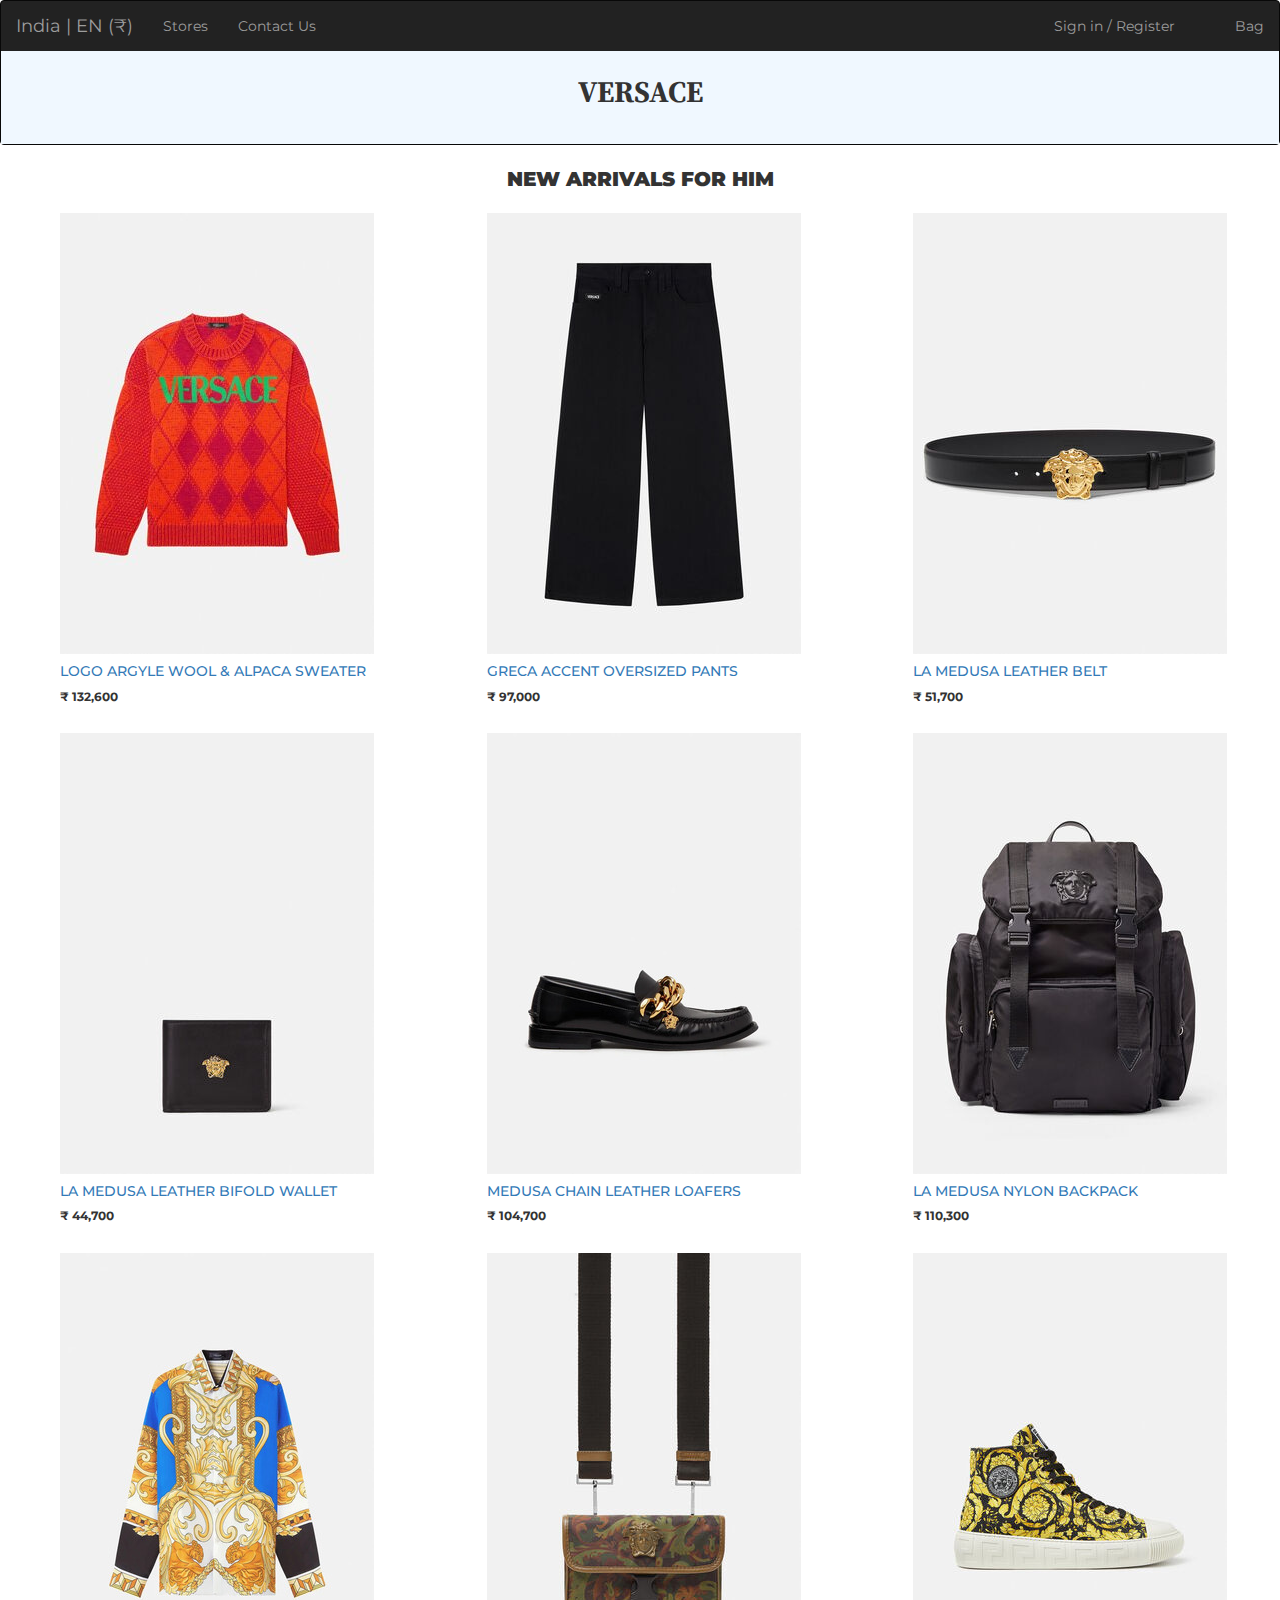
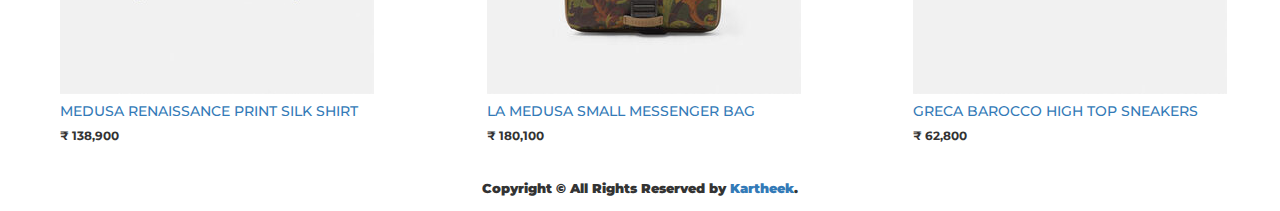
<file: index.html>
<!DOCTYPE html>
<html lang="en">
<head>
    <meta charset="UTF-8">
    <meta http-equiv="X-UA-Compatible" content="IE=edge">
    <meta name="viewport" content="width=device-width, initial-scale=1.0">
    <title>VERSACE</title>
    <link rel="stylesheet" href="style.css">
    <link rel="stylesheet" href="https://maxcdn.bootstrapcdn.com/bootstrap/3.4.1/css/bootstrap.min.css">
    <link rel="stylesheet" href="https://use.fontawesome.com/releases/v5.8.1/css/all.css" integrity="sha384-50oBUHEmvpQ+1lW4y57PTFmhCaXp0ML5d60M1M7uH2+nqUivzIebhndOJK28anvf" crossorigin="anonymous">
    <link href="https://fonts.googleapis.com/css2?family=Source+Serif+4&display=swap" rel="stylesheet">
    <link rel="icon" type="image/png" sizes="180x180" href="apple-touch-icon.png">
</head>
<body>
    
    <nav class="navbar navbar-inverse">
        <div class="container-fluid">
          <div class="navbar-header">
            <a class="navbar-brand" href="#">India | EN (₹)</a>
          </div>
          <ul class="nav navbar-nav">
            <li><a href="#">Stores</a></li>
            <li><a href="#">Contact Us</a></li>
          </ul>
          <ul class="nav navbar-nav navbar-right">
            <li><a href="#"> Sign in / Register</a></li>
            <li><a href="#"><i class="far fa-heart"></i></a></li>
            <li><a href="#"><i class="fas fa-shopping-bag"></i> Bag</a></li>
          </ul>
        </div>
        <header class="head">
            <div class="logo">VERSACE</div>
        </header>
      </nav>
      <section><p>NEW ARRIVALS FOR HIM</p></section>


    <section class="products">

        <!-- It's likely you'll need to link the card somewhere. You could add a button in the info, link the titles, or even wrap the entire card in an <a href="..."> -->
      
        <div class="product-card">
          <div class="product-image">
            <a target='_blank' href="https://kartheek-panduru.github.io/Product_Display/product1/"><img src="01.jpg"></a>
          </div>
          <div class="product-info">
            <h5><a target='_blank' href="https://kartheek-panduru.github.io/Product_Display/product1/">LOGO ARGYLE WOOL & ALPACA SWEATER</a></h5>
            <h6><strong>₹ 132,600</strong></h6>
          </div>
        </div>

        <div class="product-card">
            <div class="product-image">
                <a target='_blank' href="https://kartheek-panduru.github.io/Product_Display/product2/"><img src="02.jpg"></a>
            </div>
            <div class="product-info">
              <h5><a target='_blank' href="https://kartheek-panduru.github.io/Product_Display/product2/">GRECA ACCENT OVERSIZED PANTS</a></h5>
              <h6><strong>₹ 97,000</strong></h6>
            </div>
          </div>

          <div class="product-card">
            <div class="product-image">
                <a target='_blank' href="https://kartheek-panduru.github.io/Product_Display/product3/"><img src="03.jpg"></a>
            </div>
            <div class="product-info">
              <h5><a target='_blank' href="https://kartheek-panduru.github.io/Product_Display/product3/">LA MEDUSA LEATHER BELT</a></h5>
              <h6><strong>₹ 51,700</strong></h6>
            </div>
          </div>

          <div class="product-card">
            <div class="product-image">
                <a target='_blank' href="https://kartheek-panduru.github.io/Product_Display/product4/"><img src="04.jpg"></a>
            </div>
            <div class="product-info">
              <h5><a target='_blank' href="https://kartheek-panduru.github.io/Product_Display/product4/">LA MEDUSA LEATHER BIFOLD WALLET</a></h5>
              <h6><strong>₹ 44,700</strong></h6>
            </div>
          </div>

          <div class="product-card">
            <div class="product-image">
                <a target='_blank' href="https://kartheek-panduru.github.io/Product_Display/product5/"><img src="05.jpg"></a>
            </div>
            <div class="product-info">
              <h5><a target='_blank' href="https://kartheek-panduru.github.io/Product_Display/product5/">MEDUSA CHAIN LEATHER LOAFERS</a></h5>
              <h6><strong>₹ 104,700</strong></h6>
            </div>
          </div>

          <div class="product-card">
            <div class="product-image">
                <a target='_blank' href="https://kartheek-panduru.github.io/Product_Display/product6/"><img src="06.jpg"></a>
            </div>
            <div class="product-info">
              <h5><a target='_blank' href="https://kartheek-panduru.github.io/Product_Display/product6/">LA MEDUSA NYLON BACKPACK</a></h5>
              <h6><strong>₹ 110,300</strong></h6>
            </div>
          </div>


          <div class="product-card">
            <div class="product-image">
                <a target='_blank' href="https://kartheek-panduru.github.io/Product_Display/product7/"><img src="07.jpg"></a>
            </div>
            <div class="product-info">
              <h5><a target='_blank' href="https://kartheek-panduru.github.io/Product_Display/product7/">MEDUSA RENAISSANCE PRINT SILK SHIRT</a></h5>
              <h6><strong>₹ 138,900</strong></h6>
            </div>
          </div>

          <div class="product-card">
            <div class="product-image">
                <a target='_blank' href="https://kartheek-panduru.github.io/Product_Display/product8/"><img src="08.jpg"></a>
            </div>
            <div class="product-info">
              <h5><a target='_blank' href="https://kartheek-panduru.github.io/Product_Display/product8/">LA MEDUSA SMALL MESSENGER BAG</a></h5>
              <h6><strong>₹ 180,100</strong></h6>
            </div>
          </div>


          <div class="product-card">
            <div class="product-image">
                <a target='_blank' href="https://kartheek-panduru.github.io/Product_Display/product9/"><img src="09.jpg"></a>
            </div>
            <div class="product-info">
              <h5><a target='_blank' href="https://kartheek-panduru.github.io/Product_Display/product9/">GRECA BAROCCO HIGH TOP SNEAKERS</a></h5>
              <h6><strong>₹ 62,800</strong></h6>
            </div>
          </div>
      
        <!-- more products -->
      
      </section>

      <footer>
        <p class="copyright-text", style="font-size: 13px;">Copyright &copy; All Rights Reserved by 
          <a href="#">Kartheek</a>.
             </p>
      </footer>
</body>
</html>
</file>
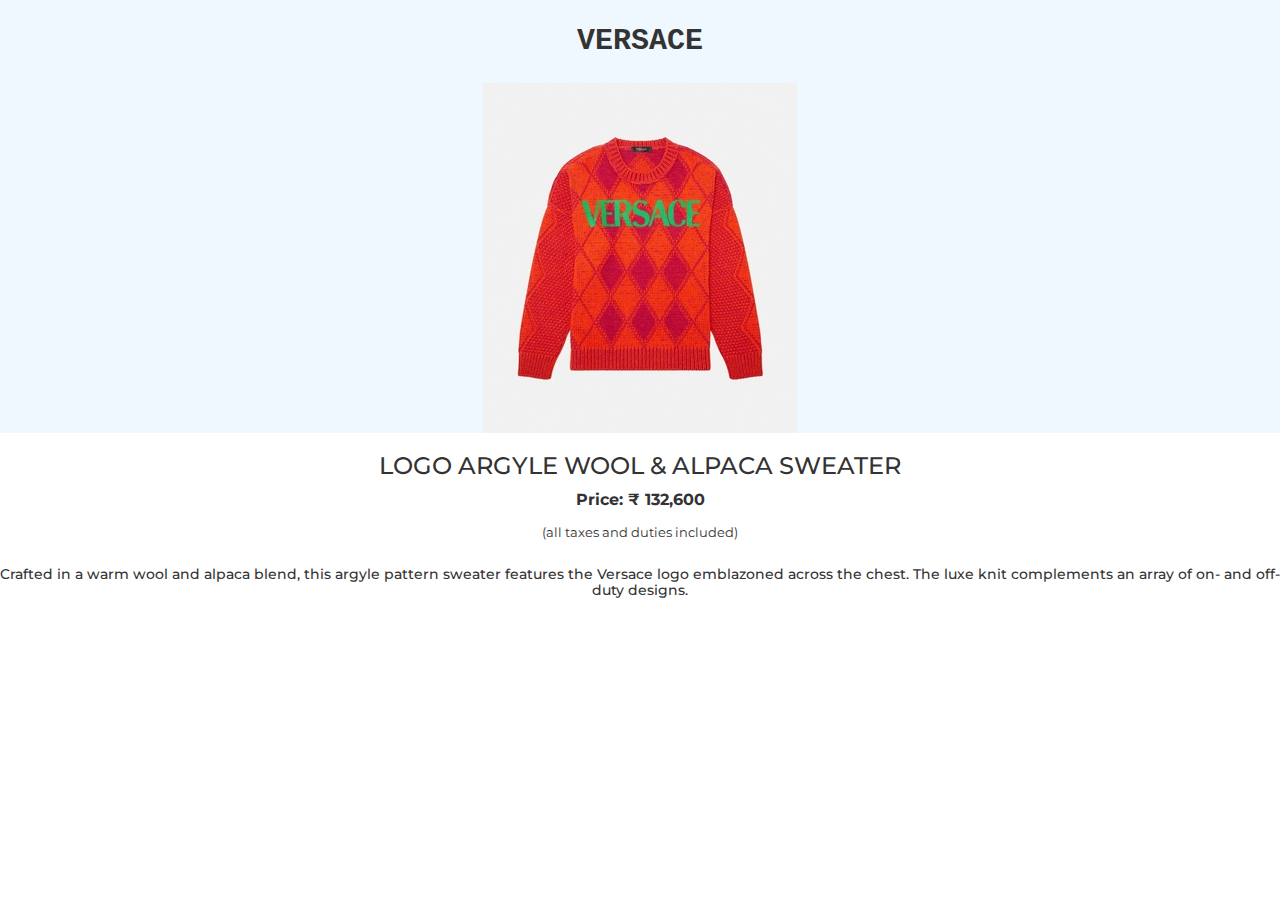
<file: product1/index.html>
<!DOCTYPE html>
<html lang="en">
<head>
    <meta charset="UTF-8">
    <meta http-equiv="X-UA-Compatible" content="IE=edge">
    <meta name="viewport" content="width=device-width, initial-scale=1.0">
    <title>VERSACE - LOGO ARGYLE WOOL & ALPACA SWEATER</title>
    <link rel="stylesheet" href="style.css">
    <link rel="stylesheet" href="https://maxcdn.bootstrapcdn.com/bootstrap/3.4.1/css/bootstrap.min.css">
</head>
<body>


        <header class="head">
            <div class="logo">VERSACE</div>
        </header>


    <div class="slides">

        <div> <img src="01/Hnet.com-image (9).jpg" alt=""> </div>
        <div> <img src="01/Hnet.com-image (10).jpg" alt=""> </div>
        <div> <img src="01/Hnet.com-image.jpg" alt=""> </div>
        <div> <img src="01/Hnet.com-image (11).jpg" alt=""> </div>
        <div> <img src="01/Hnet.com-image (12).jpg" alt=""> </div>
        
        </div>

        <div class="details">

            <h3>LOGO ARGYLE WOOL & ALPACA SWEATER</h3>
            <p><strong>Price: ₹ 132,600</strong></p>
            <h8>(all taxes and duties included)</h8>
            <h5><br>Crafted in a warm wool and alpaca blend, this argyle pattern sweater features the Versace logo emblazoned across the chest. The luxe knit complements an array of on- and off-duty designs.</h5>

        </div>

</body>
</html>
</file>
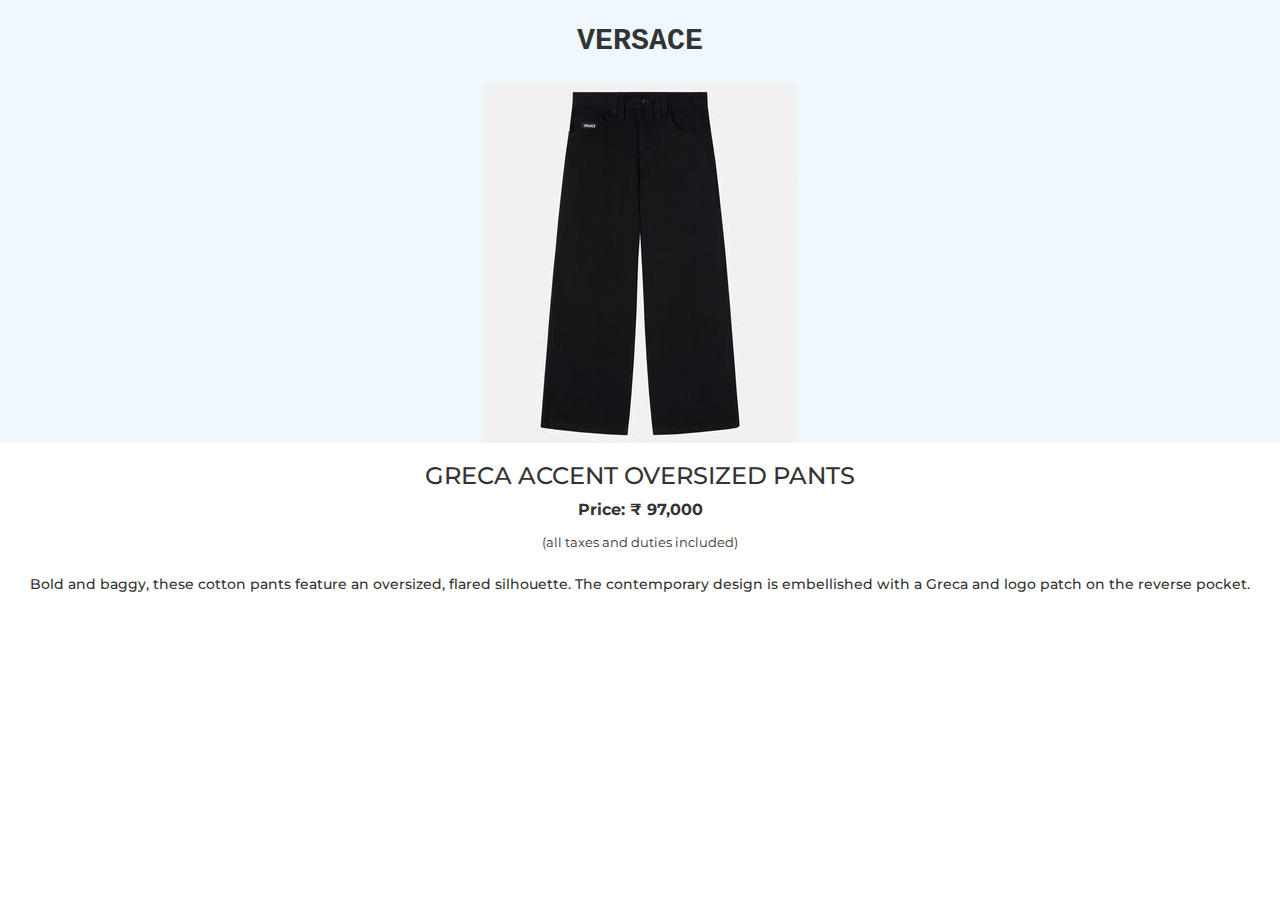
<file: product2/index.html>
<!DOCTYPE html>
<html lang="en">
<head>
    <meta charset="UTF-8">
    <meta http-equiv="X-UA-Compatible" content="IE=edge">
    <meta name="viewport" content="width=device-width, initial-scale=1.0">
    <title>VERSACE - GRECA ACCENT OVERSIZED PANTS</title>
    <link rel="stylesheet" href="style.css">
    <link rel="stylesheet" href="https://maxcdn.bootstrapcdn.com/bootstrap/3.4.1/css/bootstrap.min.css">
</head>
<body>


        <header class="head">
            <div class="logo">VERSACE</div>
        </header>


    <div class="slides">

        <div> <img src="img1.jpg" alt=""> </div>
        <div> <img src="img2.jpg" alt=""> </div>
        <div> <img src="img3.jpg" alt=""> </div>
        <div> <img src="img4.jpg" alt=""> </div>
        <div> <img src="img5.jpg" alt=""> </div>
        
        </div>

        <div class="details">

            <h3>GRECA ACCENT OVERSIZED PANTS</h3>
            <p><strong>Price: ₹ 97,000</strong></p>
            <h8>(all taxes and duties included)</h8>
            <h5><br>Bold and baggy, these cotton pants feature an oversized, flared silhouette. The contemporary design is embellished with a Greca and logo patch on the reverse pocket.</h5>

        </div>

</body>
</html>
</file>
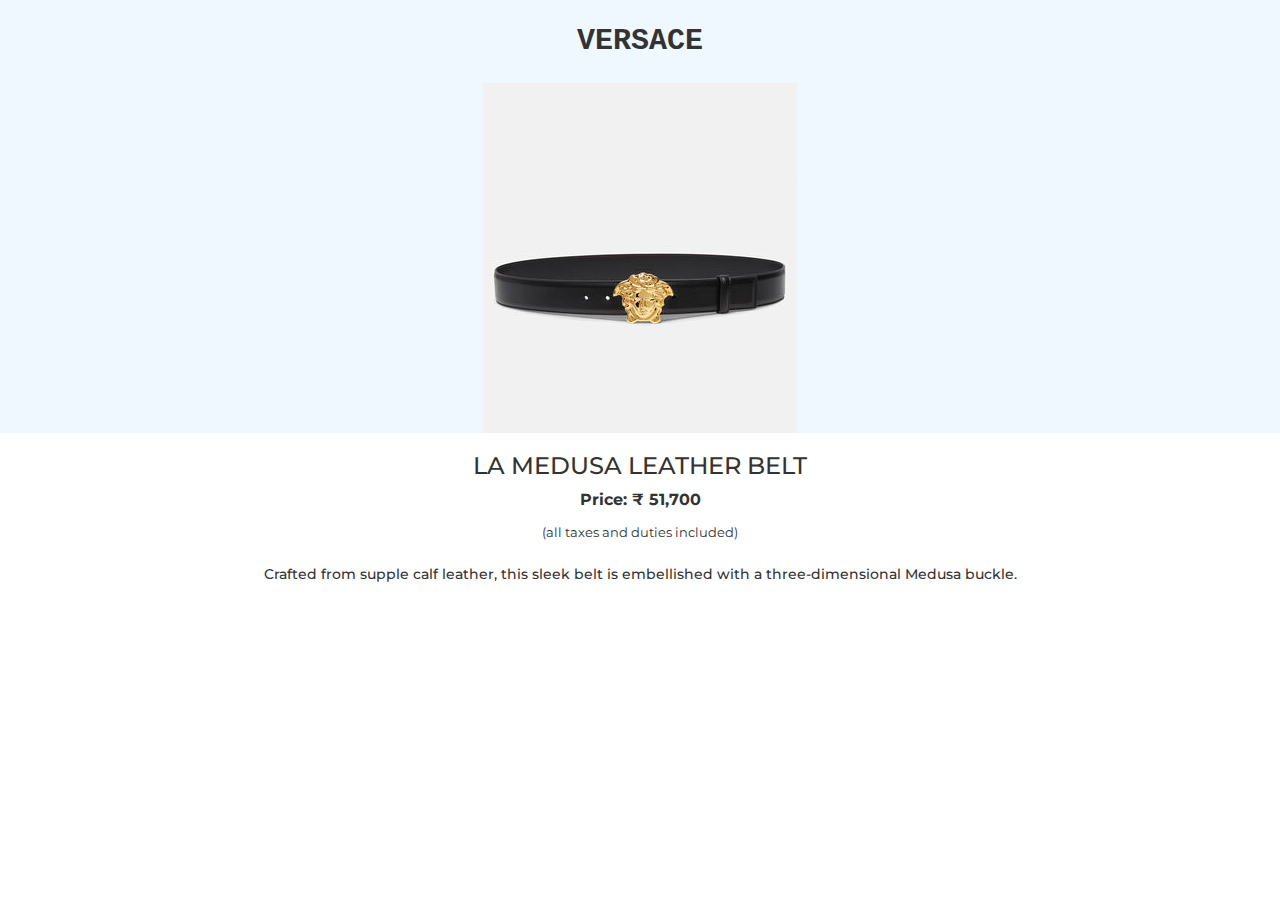
<file: product3/index.html>
<!DOCTYPE html>
<html lang="en">
<head>
    <meta charset="UTF-8">
    <meta http-equiv="X-UA-Compatible" content="IE=edge">
    <meta name="viewport" content="width=device-width, initial-scale=1.0">
    <title>VERSACE - LA MEDUSA LEATHER BELT</title>
    <link rel="stylesheet" href="style.css">
    <link rel="stylesheet" href="https://maxcdn.bootstrapcdn.com/bootstrap/3.4.1/css/bootstrap.min.css">
</head>
<body>


        <header class="head">
            <div class="logo">VERSACE</div>
        </header>


    <div class="slides">

        <div> <img src="img1.jpg" alt=""> </div>
        <div> <img src="img2.jpg" alt=""> </div>
        <div> <img src="img3.jpg" alt=""> </div>
        
        </div>

        <div class="details">

            <h3>LA MEDUSA LEATHER BELT</h3>
            <p><strong>Price: ₹  51,700</strong></p>
            <h8>(all taxes and duties included)</h8>
            <h5><br>Crafted from supple calf leather, this sleek belt is embellished with a three-dimensional Medusa buckle.
            </h5>

        </div>

</body>
</html>
</file>
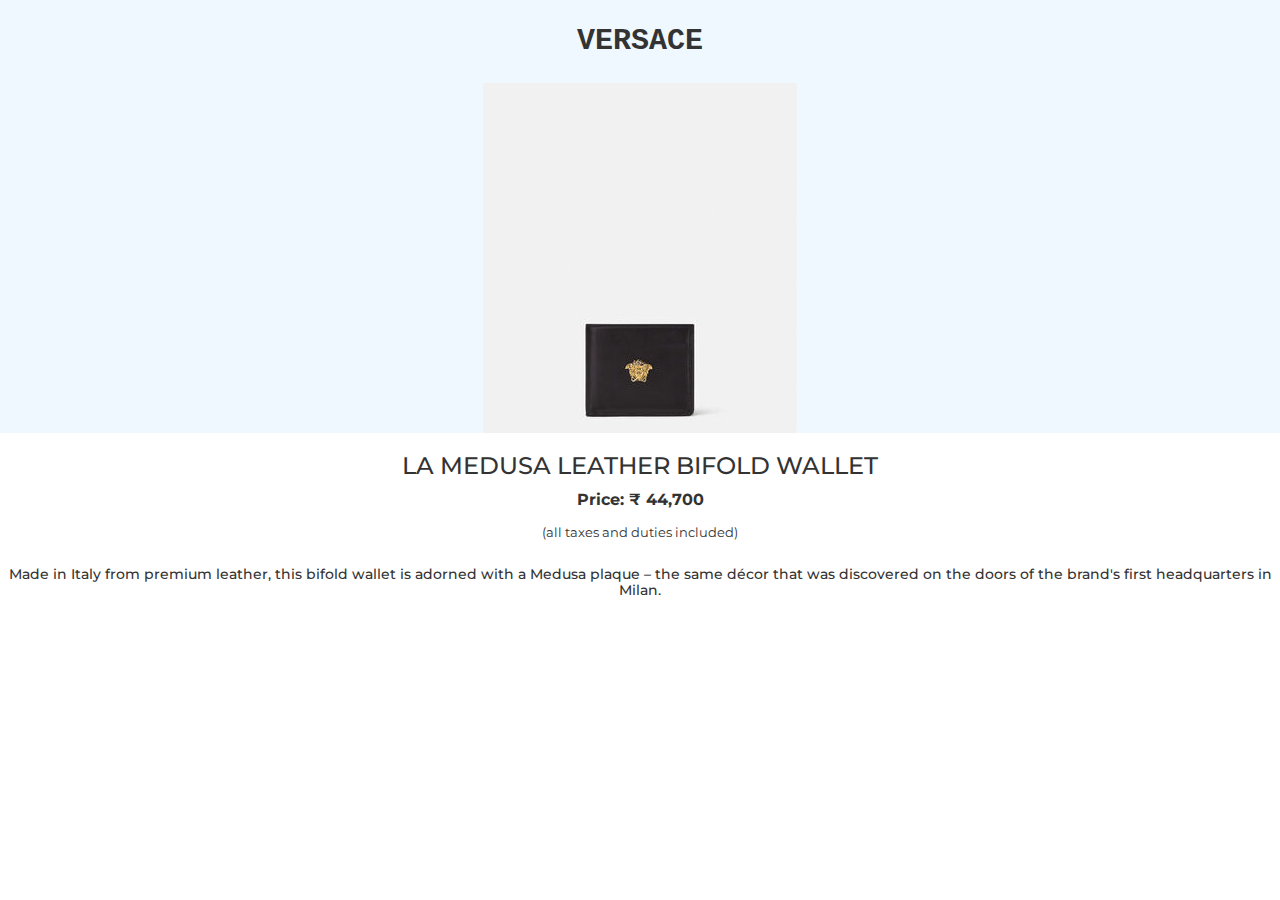
<file: product4/index.html>
<!DOCTYPE html>
<html lang="en">
<head>
    <meta charset="UTF-8">
    <meta http-equiv="X-UA-Compatible" content="IE=edge">
    <meta name="viewport" content="width=device-width, initial-scale=1.0">
    <title>VERSACE - LA MEDUSA LEATHER BIFOLD WALLET</title>
    <link rel="stylesheet" href="style.css">
    <link rel="stylesheet" href="https://maxcdn.bootstrapcdn.com/bootstrap/3.4.1/css/bootstrap.min.css">
</head>
<body>


        <header class="head">
            <div class="logo">VERSACE</div>
        </header>


    <div class="slides">

        <div> <img src="img1.jpg" alt=""> </div>
        <div> <img src="img2.jpg" alt=""> </div>
        <div> <img src="img3.jpg" alt=""> </div>
        
        </div>

        <div class="details">

            <h3>LA MEDUSA LEATHER BIFOLD WALLET</h3>
            <p><strong>Price: ₹ 44,700</strong></p>
            <h8>(all taxes and duties included)</h8>
            <h5><br>Made in Italy from premium leather, this bifold wallet is adorned with a Medusa plaque – the same décor that was discovered on the doors of the brand's first headquarters in Milan.</h5>

        </div>

</body>
</html>
</file>
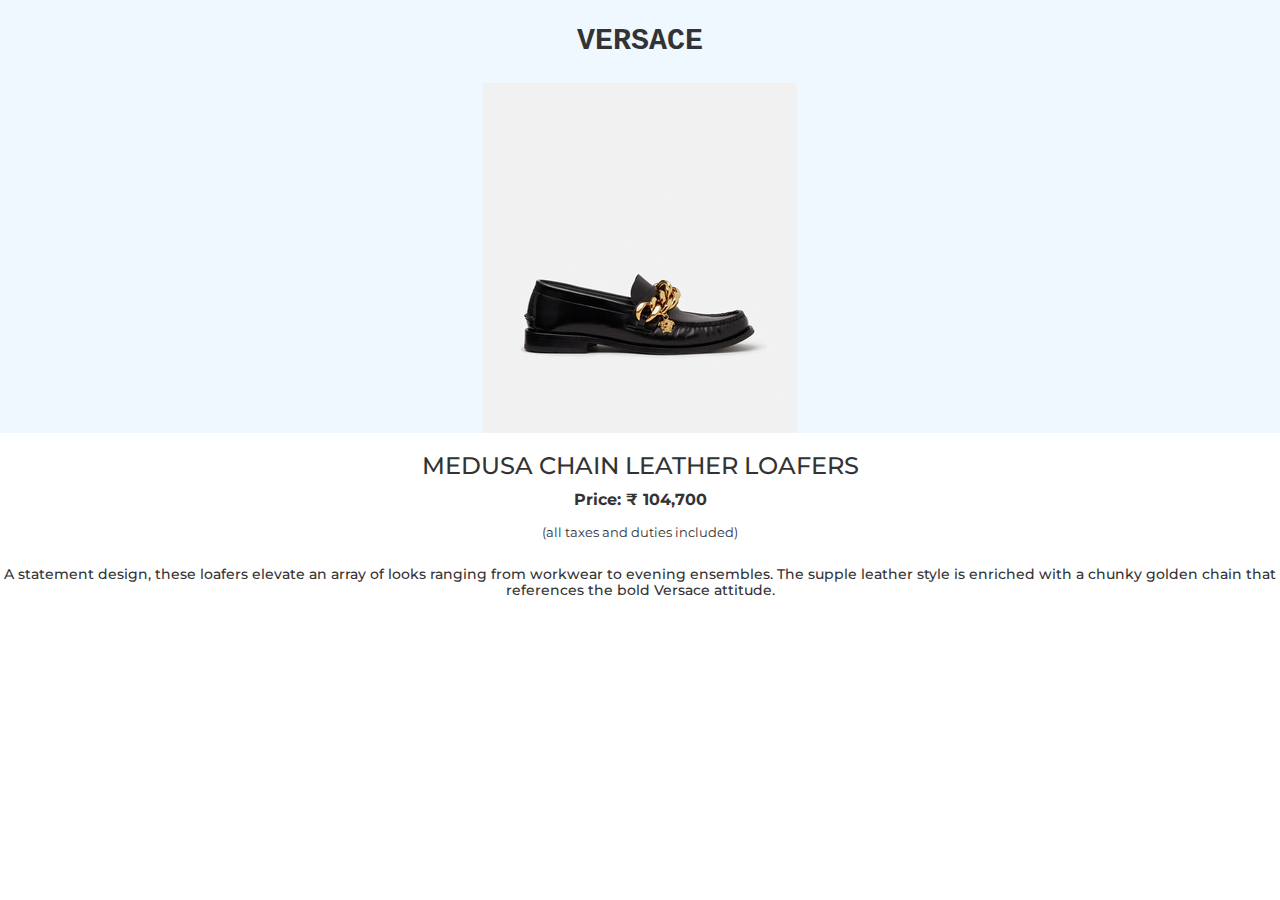
<file: product5/index.html>
<!DOCTYPE html>
<html lang="en">
<head>
    <meta charset="UTF-8">
    <meta http-equiv="X-UA-Compatible" content="IE=edge">
    <meta name="viewport" content="width=device-width, initial-scale=1.0">
    <title>VERSACE - MEDUSA CHAIN LEATHER LOAFERS</title>
    <link rel="stylesheet" href="style.css">
    <link rel="stylesheet" href="https://maxcdn.bootstrapcdn.com/bootstrap/3.4.1/css/bootstrap.min.css">
</head>
<body>


        <header class="head">
            <div class="logo">VERSACE</div>
        </header>


    <div class="slides">

        <div> <img src="img1.jpg" alt=""> </div>
        <div> <img src="img2.jpg" alt=""> </div>
        <div> <img src="img3.jpg" alt=""> </div>
        <div> <img src="img4.jpg" alt=""> </div>
        <div> <img src="img5.jpg" alt=""> </div>
        
        </div>

        <div class="details">

            <h3>MEDUSA CHAIN LEATHER LOAFERS</h3>
            <p><strong>Price: ₹ 104,700</strong></p>
            <h8>(all taxes and duties included)</h8>
            <h5><br>A statement design, these loafers elevate an array of looks ranging from workwear to evening ensembles. The supple leather style is enriched with a chunky golden chain that references the bold Versace attitude. </h5>

        </div>

</body>
</html>
</file>
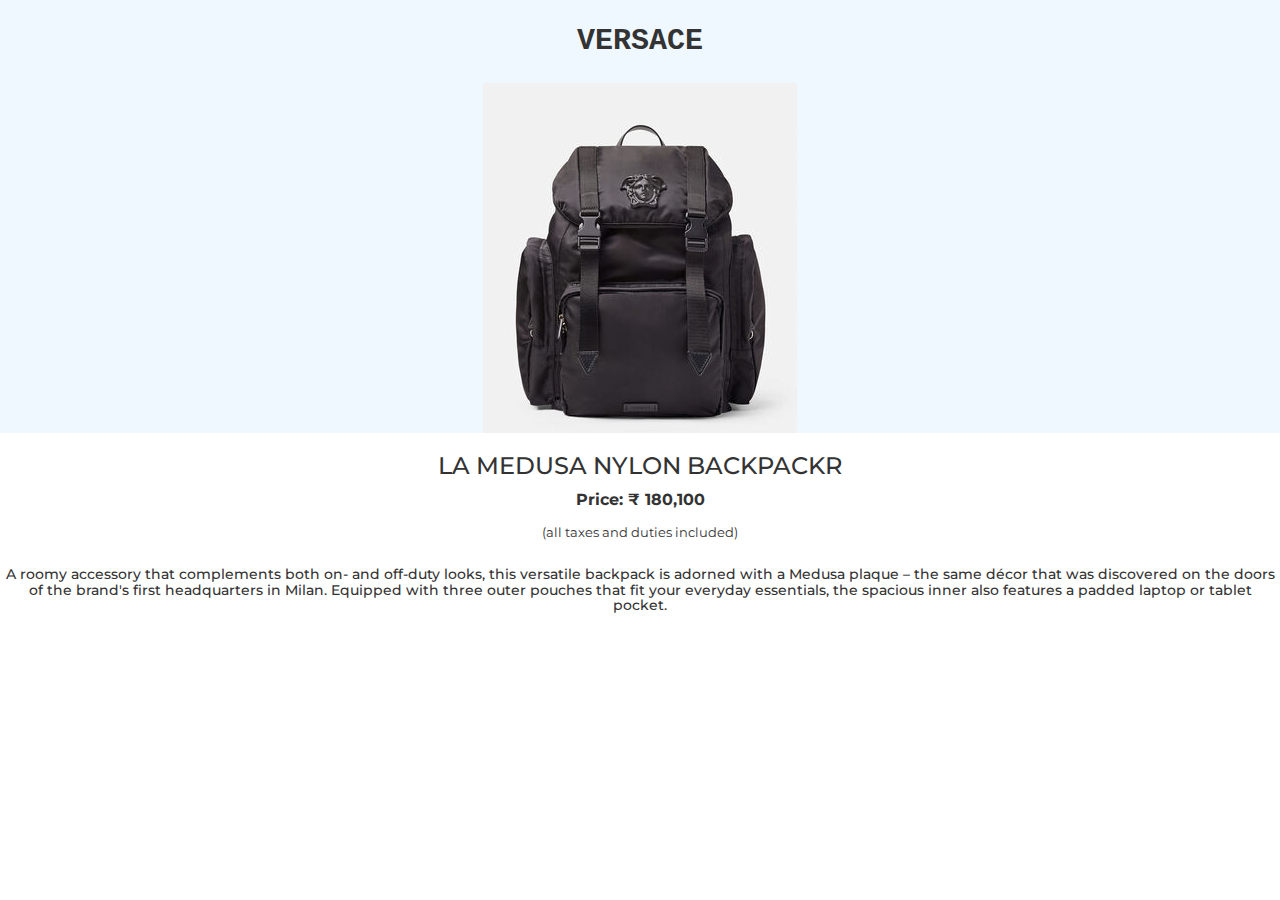
<file: product6/index.html>
<!DOCTYPE html>
<html lang="en">
<head>
    <meta charset="UTF-8">
    <meta http-equiv="X-UA-Compatible" content="IE=edge">
    <meta name="viewport" content="width=device-width, initial-scale=1.0">
    <title>VERSACE - LA MEDUSA NYLON BACKPACKR</title>
    <link rel="stylesheet" href="style.css">
    <link rel="stylesheet" href="https://maxcdn.bootstrapcdn.com/bootstrap/3.4.1/css/bootstrap.min.css">
</head>
<body>


        <header class="head">
            <div class="logo">VERSACE</div>
        </header>


    <div class="slides">

        <div> <img src="img1.jpg" alt=""> </div>
        <div> <img src="img2.jpg" alt=""> </div>
        <div> <img src="img3.jpg" alt=""> </div>
        <div> <img src="img4.jpg" alt=""> </div>
        <div> <img src="img5.jpg" alt=""> </div>
        
        </div>

        <div class="details">

            <h3>LA MEDUSA NYLON BACKPACKR</h3>
            <p><strong>Price: ₹ 180,100</strong></p>
            <h8>(all taxes and duties included)</h8>
            <h5><br>A roomy accessory that complements both on- and off-duty looks, this versatile backpack is adorned with a Medusa plaque – the same décor that was discovered on the doors of the brand's first headquarters in Milan. Equipped with three outer pouches that fit your everyday essentials, the spacious inner also features a padded laptop or tablet pocket.</h5>

        </div>

</body>
</html>
</file>
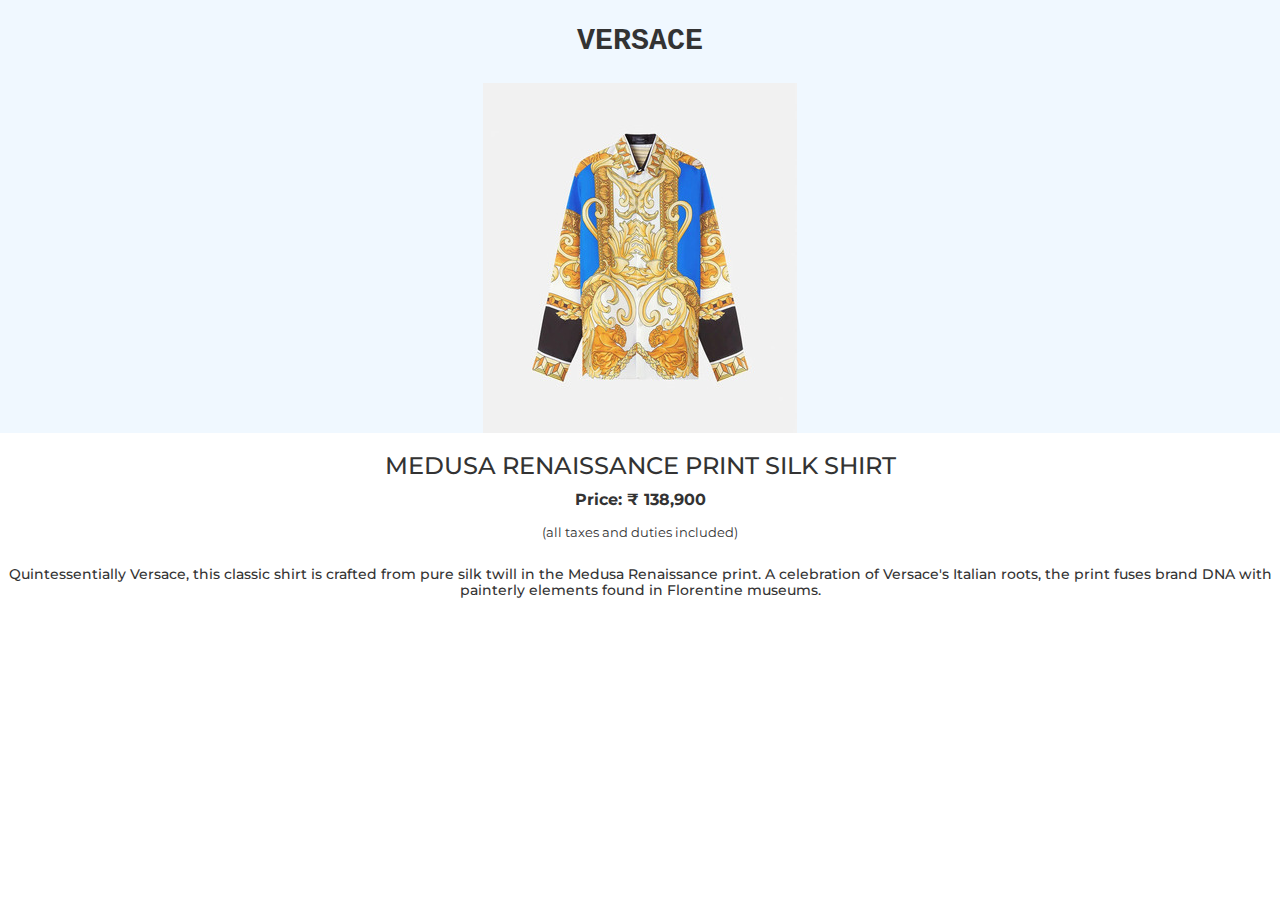
<file: product7/index.html>
<!DOCTYPE html>
<html lang="en">
<head>
    <meta charset="UTF-8">
    <meta http-equiv="X-UA-Compatible" content="IE=edge">
    <meta name="viewport" content="width=device-width, initial-scale=1.0">
    <title>VERSACE - MEDUSA RENAISSANCE PRINT SILK SHIRT</title>
    <link rel="stylesheet" href="style.css">
    <link rel="stylesheet" href="https://maxcdn.bootstrapcdn.com/bootstrap/3.4.1/css/bootstrap.min.css">
</head>
<body>


        <header class="head">
            <div class="logo">VERSACE</div>
        </header>


    <div class="slides">

        <div> <img src="img1.jpg" alt=""> </div>
        <div> <img src="img2.jpg" alt=""> </div>
        <div> <img src="img3.jpg" alt=""> </div>
        <div> <img src="img4.jpg" alt=""> </div>
        <div> <img src="img5.jpg" alt=""> </div>
        
        </div>

        <div class="details">

            <h3>MEDUSA RENAISSANCE PRINT SILK SHIRT</h3>
            <p><strong>Price: ₹ 138,900</strong></p>
            <h8>(all taxes and duties included)</h8>
            <h5><br>Quintessentially Versace, this classic shirt is crafted from pure silk twill in the Medusa Renaissance print. A celebration of Versace's Italian roots, the print fuses brand DNA with painterly elements found in Florentine museums.</h5>

        </div>

</body>
</html>
</file>
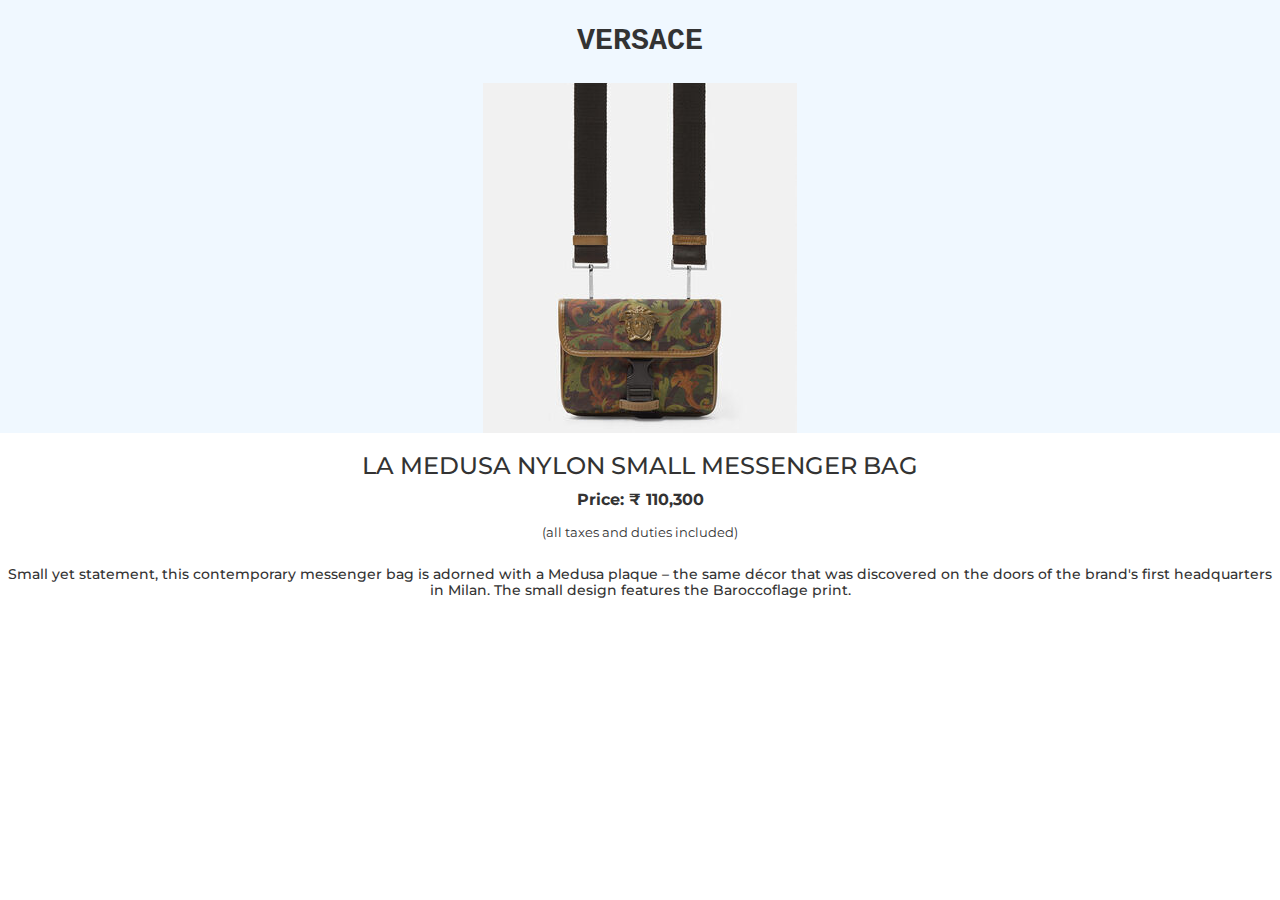
<file: product8/index.html>
<!DOCTYPE html>
<html lang="en">
<head>
    <meta charset="UTF-8">
    <meta http-equiv="X-UA-Compatible" content="IE=edge">
    <meta name="viewport" content="width=device-width, initial-scale=1.0">
    <title>VERSACE - LA MEDUSA NYLON SMALL MESSENGER BAG</title>
    <link rel="stylesheet" href="style.css">
    <link rel="stylesheet" href="https://maxcdn.bootstrapcdn.com/bootstrap/3.4.1/css/bootstrap.min.css">
</head>
<body>


        <header class="head">
            <div class="logo">VERSACE</div>
        </header>


    <div class="slides">

        <div> <img src="img1.jpg" alt=""> </div>
        <div> <img src="img2.jpg" alt=""> </div>
        <div> <img src="img3.jpg" alt=""> </div>
        <div> <img src="img4.jpg" alt=""> </div>
        <div> <img src="img5.jpg" alt=""> </div>
        
        </div>

        <div class="details">

            <h3>LA MEDUSA NYLON SMALL MESSENGER BAG</h3>
            <p><strong>Price: ₹ 110,300</strong></p>
            <h8>(all taxes and duties included)</h8>
            <h5><br>Small yet statement, this contemporary messenger bag is adorned with a Medusa plaque – the same décor that was discovered on the doors of the brand's first headquarters in Milan. The small design features the Baroccoflage print.</h5>

        </div>

</body>
</html>
</file>
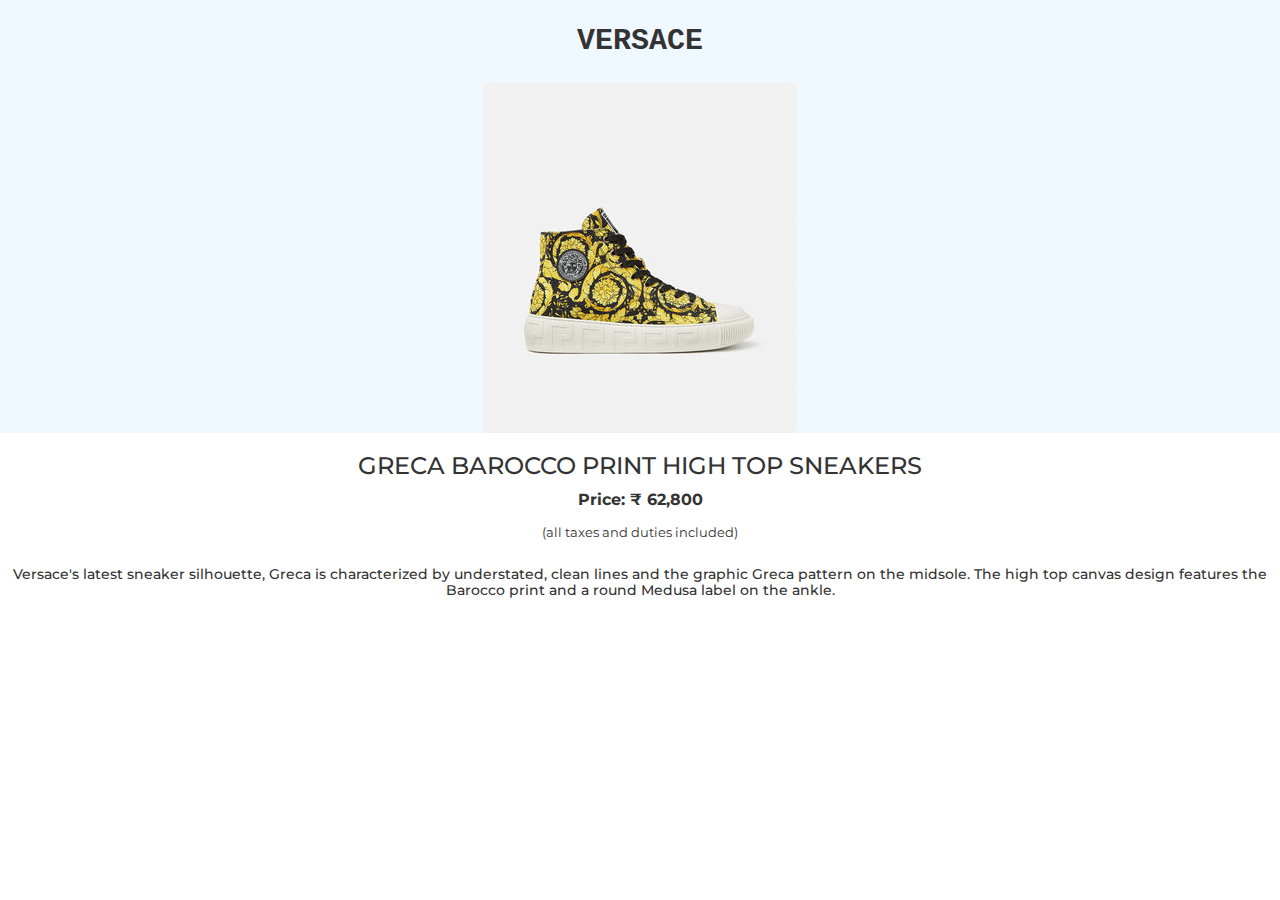
<file: product9/index.html>
<!DOCTYPE html>
<html lang="en">
<head>
    <meta charset="UTF-8">
    <meta http-equiv="X-UA-Compatible" content="IE=edge">
    <meta name="viewport" content="width=device-width, initial-scale=1.0">
    <title>VERSACE - GRECA BAROCCO PRINT HIGH TOP SNEAKERS</title>
    <link rel="stylesheet" href="style.css">
    <link rel="stylesheet" href="https://maxcdn.bootstrapcdn.com/bootstrap/3.4.1/css/bootstrap.min.css">
</head>
<body>


        <header class="head">
            <div class="logo">VERSACE</div>
        </header>


    <div class="slides">

        <div> <img src="img1.jpg" alt=""> </div>
        <div> <img src="6.jpg" alt=""> </div>
        <div> <img src="img3.jpg" alt=""> </div>
        <div> <img src="img4.jpg" alt=""> </div>
        <div> <img src="img5.jpg" alt=""> </div>
        
        </div>

        <div class="details">

            <h3>GRECA BAROCCO PRINT HIGH TOP SNEAKERS</h3>
            <p><strong>Price: ₹ 62,800</strong></p>
            <h8>(all taxes and duties included)</h8>
            <h5><br>Versace's latest sneaker silhouette, Greca is characterized by understated, clean lines and the graphic Greca pattern on the midsole. The high top canvas design features the Barocco print and a round Medusa label on the ankle.</h5>

        </div>

</body>
</html>
</file>
<file: style.css>
@import url('https://fonts.googleapis.com/css2?family=Montserrat&display=swap');

*{
    margin:0;
    padding: 0;
    box-sizing: border-box;
    font-family: Montserrat;
}
body{
    
    max-width: 100%;
    height: auto;
}
.head{
    padding:20px;
    padding-bottom: 30px;
    background-color: aliceblue;
    position: relative;
}
.logo{
    font-family: 'Source Serif 4', sans-serif;
    font-weight: bolder;
    font-size: 30px;
    text-align: center;
}
p{
    padding-bottom: 10px;
    text-align: center;
    font-size: 20px;
    font-weight: 1000;
    font-family: Montserrat;
}
h5 a:hover{
    text-decoration: none;
}

.products {
    display: flex;
    flex-wrap: wrap;
  }

  .product-card {
    padding-left: 60px;
    padding-right: 50px;
    margin-bottom: 20px;
    flex: 1 29.3333333%;
    
  }

  .product-image img {
    max-width: 100%;
  }
  .product-info {
    margin-top: auto;
  }
  @media (max-width: 920px) {
    .product-card {
      flex: 1 34.33333333%;
    }
  }
  /*
  @media (max-width: 620px) {
    .product-card {
      flex: 1 52.33333333%;
    }
    .product-image img {
        padding-left: 10%;
      }
  }
  */

  
  *::-webkit-scrollbar {
    width: 10px;
  }
  
  *::-webkit-scrollbar-track {
    background: rgb(241, 241, 241);
  }
  
  *::-webkit-scrollbar-thumb {
    background-color:rgb(34, 34, 34);
    border-radius: 20px;
  }

.copyright-text{
  margin: 3px;
  margin-top: 7px;
}
</file>
<file: product1/style.css>
@import url('https://fonts.googleapis.com/css2?family=Montserrat&display=swap');

.head{
    padding:20px;
    background-color: aliceblue;
    position: relative;
}
.logo{
    font-family: 'Courier New', Courier, monospace;
    font-weight: bolder;
    font-size: 30px;
    text-align: center;
}

.slides {
    display: flex;
    overflow-x: auto;
    overflow-y: hidden;
    scroll-snap-type: x mandatory;
    }
    
    .slides > div {
        display: flex;
        flex-shrink: 0;
        width: 100%;
        height: 350px;
        scroll-snap-align: start;
        scroll-behavior: smooth;
        background: aliceblue;
        justify-content: center;
        align-items: center;   
        font-size: 100px;
        }
        
    .details{
        font-family: Montserrat;
        justify-content: center;
        text-align: center;
    }
    h3{
        font-weight: bolder;
        overflow: hidden;
    }
    p{
        font-size: medium;
    }
    h8{
        font-size: small;
    }


    *::-webkit-scrollbar {
        width: 8px;
      }
      
      *::-webkit-scrollbar-track {
        background: rgb(241, 241, 241);
      }
      
      *::-webkit-scrollbar-thumb {
        background-color:rgb(34, 34, 34);
        border-radius: 20px;
      }
</file>
<file: product2/style.css>
@import url('https://fonts.googleapis.com/css2?family=Montserrat&display=swap');

.head{
    padding:20px;
    background-color: aliceblue;
    position: relative;
}
.logo{
    font-family: 'Courier New', Courier, monospace;
    font-weight: bolder;
    font-size: 30px;
    text-align: center;
}

.slides {
    display: flex;
    overflow-x: auto;
    overflow-y: hidden;
    scroll-snap-type: x mandatory;
    }
    
    .slides > div {
        display: flex;
        flex-shrink: 0;
        width: 100%;
        height: 360px;
        scroll-snap-align: start;
        scroll-behavior: smooth;
        background: aliceblue;
        justify-content: center;
        align-items: center;   
        font-size: 100px;
        }
        
    .details{
        font-family: Montserrat;
        justify-content: center;
        text-align: center;
    }
    h3{
        font-weight: bolder;
        overflow: hidden;
    }
    p{
        font-size: medium;
    }
    h8{
        font-size: small;
    }

    *::-webkit-scrollbar {
        width: 8px;
      }
      
      *::-webkit-scrollbar-track {
        background: rgb(241, 241, 241);
      }
      
      *::-webkit-scrollbar-thumb {
        background-color:rgb(34, 34, 34);
        border-radius: 20px;
      }
</file>
<file: product3/style.css>
@import url('https://fonts.googleapis.com/css2?family=Montserrat&display=swap');

.head{
    padding:20px;
    background-color: aliceblue;
    position: relative;
}
.logo{
    font-family: 'Courier New', Courier, monospace;
    font-weight: bolder;
    font-size: 30px;
    text-align: center;
}

.slides {
    display: flex;
    overflow-x: auto;
    overflow-y: hidden;
    scroll-snap-type: x mandatory;
    }
    
    .slides > div {
        display: flex;
        flex-shrink: 0;
        width: 100%;
        height: 350px;
        scroll-snap-align: start;
        scroll-behavior: smooth;
        background: aliceblue;
        justify-content: center;
        align-items: center;   
        font-size: 100px;
        }
        
    .details{
        font-family: Montserrat;
        justify-content: center;
        text-align: center;
    }
    h3{
        font-weight: bolder;
        overflow: hidden;
    }
    p{
        font-size: medium;
    }
    h8{
        font-size: small;
    }

    *::-webkit-scrollbar {
        width: 8px;
      }
      
      *::-webkit-scrollbar-track {
        background: rgb(241, 241, 241);
      }
      
      *::-webkit-scrollbar-thumb {
        background-color:rgb(34, 34, 34);
        border-radius: 20px;
      }
</file>
<file: product4/style.css>
@import url('https://fonts.googleapis.com/css2?family=Montserrat&display=swap');

.head{
    padding:20px;
    background-color: aliceblue;
    position: relative;
}
.logo{
    font-family: 'Courier New', Courier, monospace;
    font-weight: bolder;
    font-size: 30px;
    text-align: center;
}

.slides {
    display: flex;
    overflow-x: auto;
    overflow-y: hidden;
    scroll-snap-type: x mandatory;
    }
    
    .slides > div {
        display: flex;
        flex-shrink: 0;
        width: 100%;
        height: 350px;
        scroll-snap-align: start;
        scroll-behavior: smooth;
        background: aliceblue;
        justify-content: center;
        align-items: center;   
        font-size: 100px;
        }
        
    .details{
        font-family: Montserrat;
        justify-content: center;
        text-align: center;
    }
    h3{
        font-weight: bolder;
        overflow: hidden;
    }
    p{
        font-size: medium;
    }
    h8{
        font-size: small;
    }

    *::-webkit-scrollbar {
        width: 8px;
      }
      
      *::-webkit-scrollbar-track {
        background: rgb(241, 241, 241);
      }
      
      *::-webkit-scrollbar-thumb {
        background-color:rgb(34, 34, 34);
        border-radius: 20px;
      }
</file>
<file: product5/style.css>
@import url('https://fonts.googleapis.com/css2?family=Montserrat&display=swap');

.head{
    padding:20px;
    background-color: aliceblue;
    position: relative;
}
.logo{
    font-family: 'Courier New', Courier, monospace;
    font-weight: bolder;
    font-size: 30px;
    text-align: center;
}

.slides {
    display: flex;
    overflow-x: auto;
    overflow-y: hidden;
    scroll-snap-type: x mandatory;
    }
    
    .slides > div {
        display: flex;
        flex-shrink: 0;
        width: 100%;
        height: 350px;
        scroll-snap-align: start;
        scroll-behavior: smooth;
        background: aliceblue;
        justify-content: center;
        align-items: center;   
        font-size: 100px;
        }
        
    .details{
        font-family: Montserrat;
        justify-content: center;
        text-align: center;
    }
    h3{
        font-weight: bolder;
        overflow: hidden;
    }
    p{
        font-size: medium;
    }
    h8{
        font-size: small;
    }

    *::-webkit-scrollbar {
        width: 8px;
      }
      
      *::-webkit-scrollbar-track {
        background: rgb(241, 241, 241);
      }
      
      *::-webkit-scrollbar-thumb {
        background-color:rgb(34, 34, 34);
        border-radius: 20px;
      }
</file>
<file: product6/style.css>
@import url('https://fonts.googleapis.com/css2?family=Montserrat&display=swap');

.head{
    padding:20px;
    background-color: aliceblue;
    position: relative;
}
.logo{
    font-family: 'Courier New', Courier, monospace;
    font-weight: bolder;
    font-size: 30px;
    text-align: center;
}

.slides {
    display: flex;
    overflow-x: auto;
    overflow-y: hidden;
    scroll-snap-type: x mandatory;
    }
    
    .slides > div {
        display: flex;
        flex-shrink: 0;
        width: 100%;
        height: 350px;
        scroll-snap-align: start;
        scroll-behavior: smooth;
        background: aliceblue;
        justify-content: center;
        align-items: center;   
        font-size: 100px;
        }
        
    .details{
        font-family: Montserrat;
        justify-content: center;
        text-align: center;
    }
    h3{
        font-weight: bolder;
        overflow: hidden;
    }
    p{
        font-size: medium;
    }
    h8{
        font-size: small;
    }

    *::-webkit-scrollbar {
        width: 8px;
      }
      
      *::-webkit-scrollbar-track {
        background: rgb(241, 241, 241);
      }
      
      *::-webkit-scrollbar-thumb {
        background-color:rgb(34, 34, 34);
        border-radius: 20px;
      }
</file>
<file: product7/style.css>
@import url('https://fonts.googleapis.com/css2?family=Montserrat&display=swap');

.head{
    padding:20px;
    background-color: aliceblue;
    position: relative;
}
.logo{
    font-family: 'Courier New', Courier, monospace;
    font-weight: bolder;
    font-size: 30px;
    text-align: center;
}

.slides {
    display: flex;
    overflow-x: auto;
    overflow-y: hidden;
    scroll-snap-type: x mandatory;
    }
    
    .slides > div {
        display: flex;
        flex-shrink: 0;
        width: 100%;
        height: 350px;
        scroll-snap-align: start;
        scroll-behavior: smooth;
        background: aliceblue;
        justify-content: center;
        align-items: center;   
        font-size: 100px;
        }
        
    .details{
        font-family: Montserrat;
        justify-content: center;
        text-align: center;
    }
    h3{
        font-weight: bolder;
        overflow: hidden;
    }
    p{
        font-size: medium;
    }
    h8{
        font-size: small;
    }

    *::-webkit-scrollbar {
        width: 8px;
      }
      
      *::-webkit-scrollbar-track {
        background: rgb(241, 241, 241);
      }
      
      *::-webkit-scrollbar-thumb {
        background-color:rgb(34, 34, 34);
        border-radius: 20px;
      }
</file>
<file: product8/style.css>
@import url('https://fonts.googleapis.com/css2?family=Montserrat&display=swap');

.head{
    padding:20px;
    background-color: aliceblue;
    position: relative;
}
.logo{
    font-family: 'Courier New', Courier, monospace;
    font-weight: bolder;
    font-size: 30px;
    text-align: center;
}

.slides {
    display: flex;
    overflow-x: auto;
    overflow-y: hidden;
    scroll-snap-type: x mandatory;
    }
    
    .slides > div {
        display: flex;
        flex-shrink: 0;
        width: 100%;
        height: 350px;
        scroll-snap-align: start;
        scroll-behavior: smooth;
        background: aliceblue;
        justify-content: center;
        align-items: center;   
        font-size: 100px;
        }
        
    .details{
        font-family: Montserrat;
        justify-content: center;
        text-align: center;
    }
    h3{
        font-weight: bolder;
        overflow: hidden;
    }
    p{
        font-size: medium;
    }
    h8{
        font-size: small;
    }

    *::-webkit-scrollbar {
        width: 8px;
      }
      
      *::-webkit-scrollbar-track {
        background: rgb(241, 241, 241);
      }
      
      *::-webkit-scrollbar-thumb {
        background-color:rgb(34, 34, 34);
        border-radius: 20px;
      }
</file>
<file: product9/style.css>
@import url('https://fonts.googleapis.com/css2?family=Montserrat&display=swap');

.head{
    padding:20px;
    background-color: aliceblue;
    position: relative;
}
.logo{
    font-family: 'Courier New', Courier, monospace;
    font-weight: bolder;
    font-size: 30px;
    text-align: center;
}

.slides {
    display: flex;
    overflow-x: auto;
    overflow-y: hidden;
    scroll-snap-type: x mandatory;
    }
    
    .slides > div {
        display: flex;
        flex-shrink: 0;
        width: 100%;
        height: 350px;
        scroll-snap-align: start;
        scroll-behavior: smooth;
        background: aliceblue;
        justify-content: center;
        align-items: center;   
        font-size: 100px;
        }
        
    .details{
        font-family: Montserrat;
        justify-content: center;
        text-align: center;
    }
    h3{
        font-weight: bolder;
        overflow: hidden;
    }
    p{
        font-size: medium;
    }
    h8{
        font-size: small;
    }

    *::-webkit-scrollbar {
        width: 8px;
      }
      
      *::-webkit-scrollbar-track {
        background: rgb(241, 241, 241);
      }
      
      *::-webkit-scrollbar-thumb {
        background-color:rgb(34, 34, 34);
        border-radius: 20px;
      }
</file>
